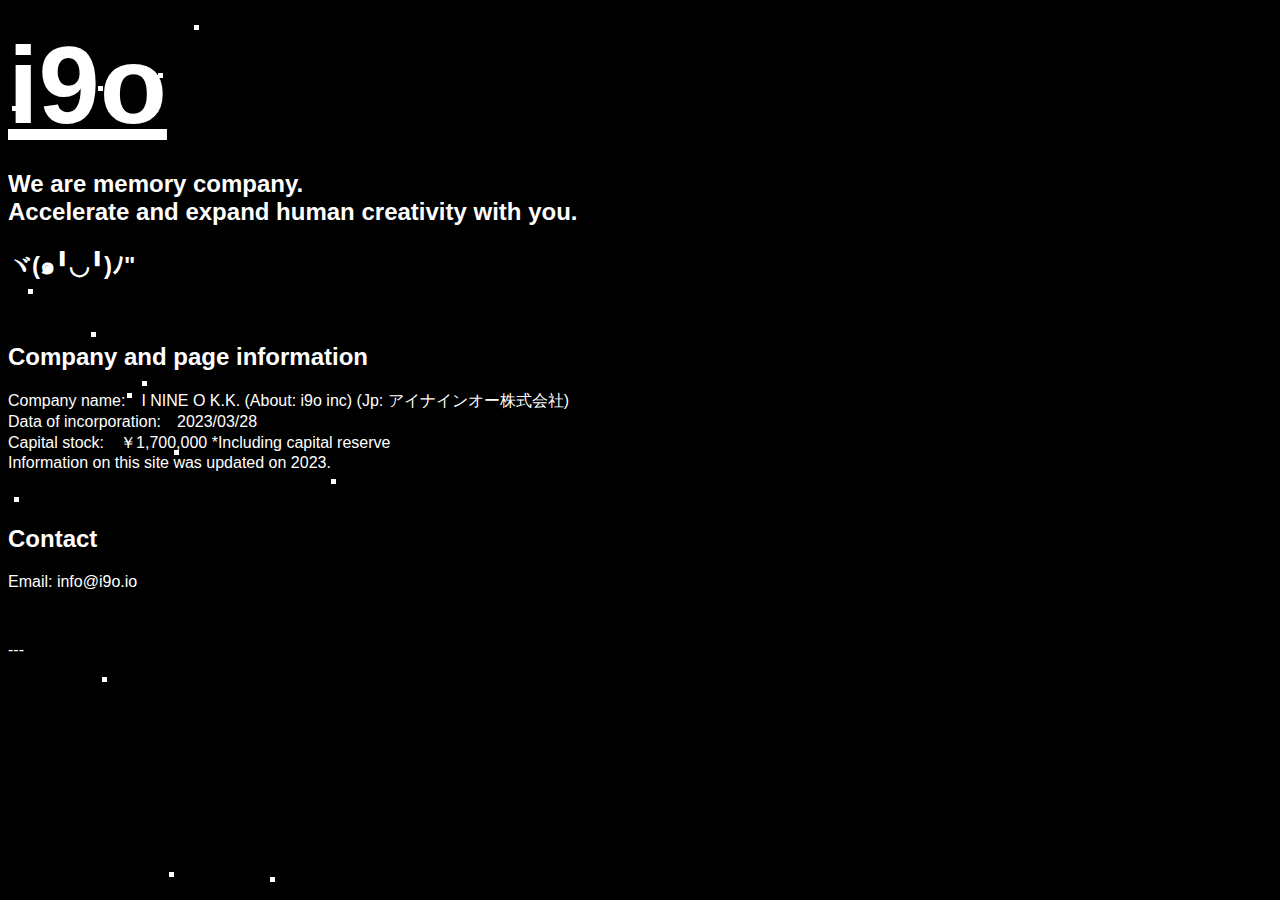
<file: index.html>
<!DOCTYPE html>
<html lang="ja">
<head>
    <meta charset="UTF-8">
    <meta name="viewport" content="width=device-width, initial-scale=1.0">
    <link rel="stylesheet" href="style.css">
    <!-- 上記は今回追加 -->
    <meta name="description" content="i9oは記憶の会社です。私たちは人類の発展を支えてきた記憶と記録、そのサイクルの欠損を補填し加速させ拡大することで、人類の創造力を加速し拡張させます。">
    <link rel="icon" type="image/png" href="imgs/i9o-black.png"  />
    <title>i9o</title>
    <meta property="og:url" content="https://i9o.io/">
    <meta property="og:type" content="website">
    <meta property="og:title" content="i9o inc / I NINE O K.K. We are memory company.">
    <meta property="og:description" content="i9oは記憶の会社です。私たちは人類の発展を支えてきた記憶と記録、そのサイクルの欠損を補填し加速させ拡大することで、人類の創造力を加速し拡張させます。代表取締役社長 小島伊織 。Co-Founder and CEO iori kojima .">
    <meta property="og:site_name" content="Home | i9o inc / I NINE O K.K.">
    <meta property="og:image" content="https://raw.githubusercontent.com/i9o-io/hp/master/imgs/i9o-ogImage.png">
    <meta name="twitter:card" content="summary_large_image" />
</head>

<!-- Google tag (gtag.js) -->
<script async src="https://www.googletagmanager.com/gtag/js?id=G-T06CY59PGH"></script>
<script>
  window.dataLayer = window.dataLayer || [];
  function gtag(){dataLayer.push(arguments);}
  gtag('js', new Date());

  gtag('config', 'G-T06CY59PGH');
</script>

<body>
    <header>
        <h1><a class="title" href="https://i9o.io">i9o</a></h1>
        <h2>We are memory company.
            <br>Accelerate and expand human creativity with you. 
        </h2>
        <h2>ヾ(๑╹◡╹)ﾉ"</h2>
        <br>
            <h2>Company and page information</h2>
            <p>
                Company name:　I NINE O K.K. (About: i9o inc) (Jp: アイナインオー株式会社)
                <br>Data of incorporation:　2023/03/28
                <br>Capital stock:　￥1,700,000 *Including capital reserve
                <br>Information on this site was updated on 2023.
            </p>
            <br>
            <h2>Contact</h2>
            <p>
                Email: info@i9o.io
            </p>
            <br>
            <p>---</p>
    </header>
    <p></p>  <!-- ここにメッセージを表示する -->
    <script src="style.js"></script>
</body>
</html>
</file>
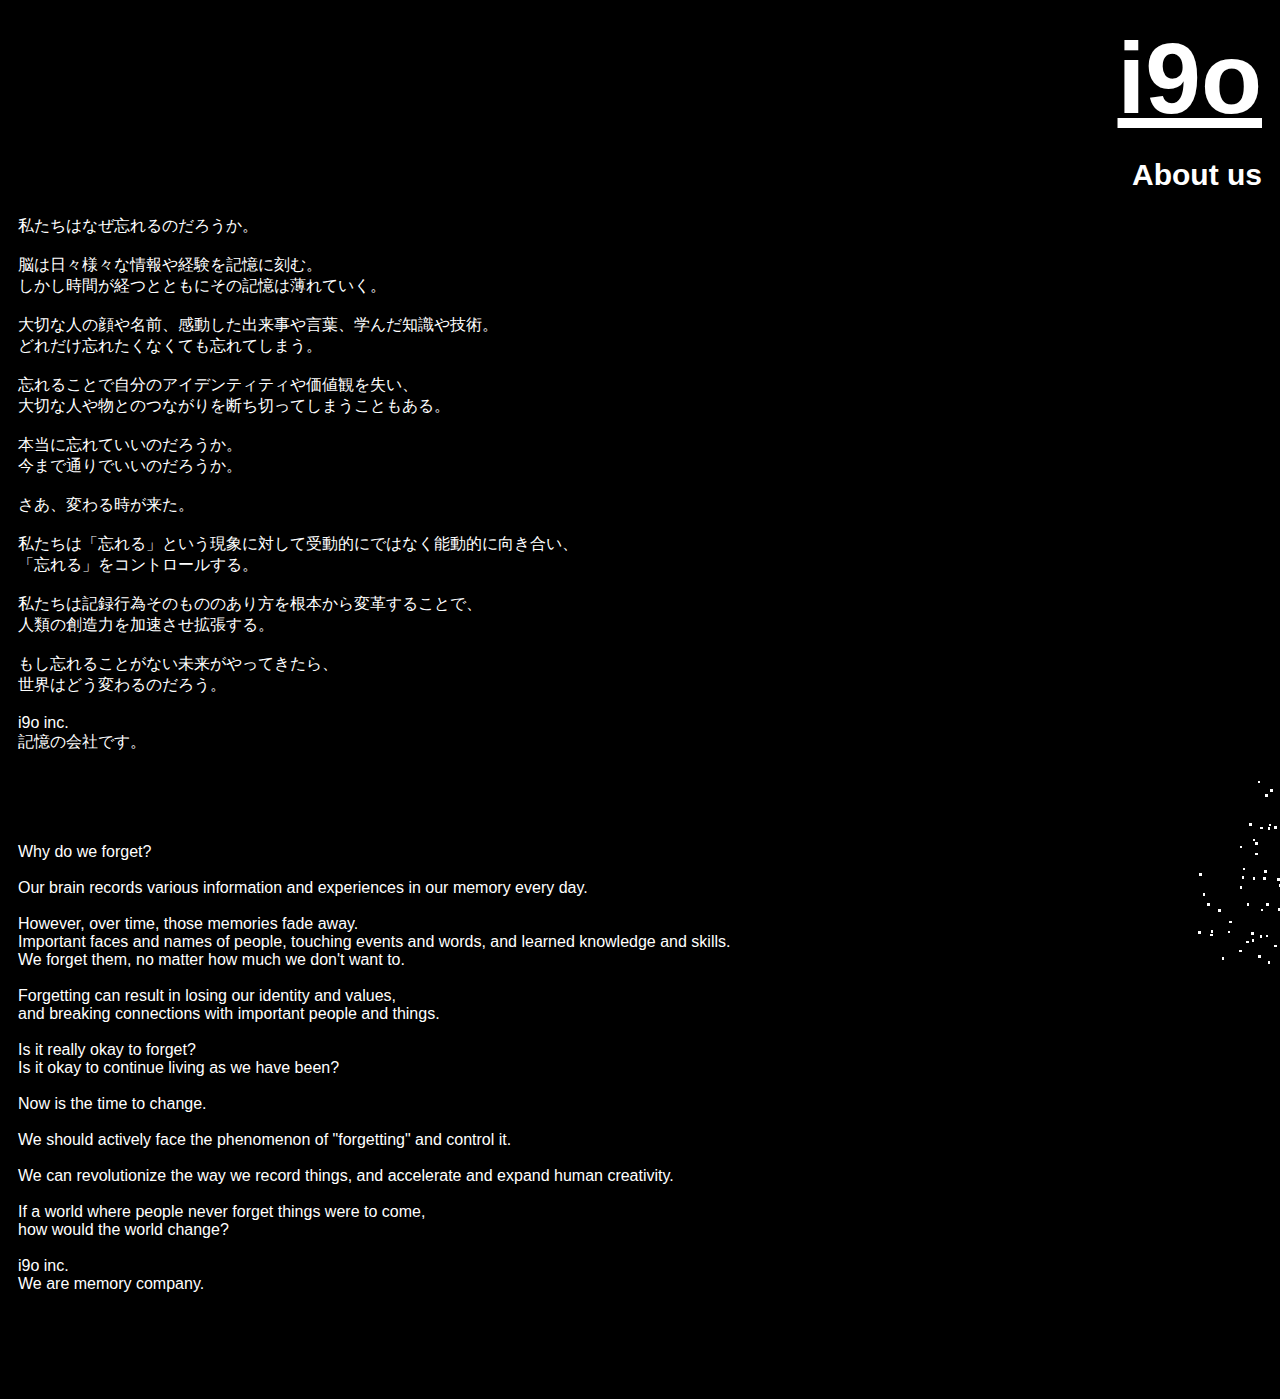
<file: about/index.html>
<!DOCTYPE html>
<html lang="ja">
<head>
    <meta charset="UTF-8">
    <meta name="viewport" content="width=device-width, initial-scale=1.0">
    <link rel="icon" type="image/png" href="../imgs/i9o-black.png"  />
    <title>About i9o inc</title>
    <link rel="stylesheet" href="style.css">
</head>

<!-- Google tag (gtag.js) -->
<script async src="https://www.googletagmanager.com/gtag/js?id=G-T06CY59PGH"></script>
<script>
  window.dataLayer = window.dataLayer || [];
  function gtag(){dataLayer.push(arguments);}
  gtag('js', new Date());

  gtag('config', 'G-T06CY59PGH');
</script>

<body>
    <header>
        <h1><a class="title" href="https://i9o.io">i9o</a></h1>
        <p class="subtitle">About us</p>
    </header>

    <p>
        私たちはなぜ忘れるのだろうか。
        <br><br>
        脳は日々様々な情報や経験を記憶に刻む。
        <br>
        しかし時間が経つとともにその記憶は薄れていく。
        <br><br>
        大切な人の顔や名前、感動した出来事や言葉、学んだ知識や技術。
        <br>
        どれだけ忘れたくなくても忘れてしまう。
        <br><br>
        忘れることで自分のアイデンティティや価値観を失い、
        <br>
        大切な人や物とのつながりを断ち切ってしまうこともある。
        <br><br>
        本当に忘れていいのだろうか。
        <br>
        今まで通りでいいのだろうか。
        <br><br>
        さあ、変わる時が来た。
        <br><br>
        私たちは「忘れる」という現象に対して受動的にではなく能動的に向き合い、
        <br>
        「忘れる」をコントロールする。
        <br><br>
        私たちは記録行為そのもののあり方を根本から変革することで、
        <br>
        人類の創造力を加速させ拡張する。
        <br><br>
        もし忘れることがない未来がやってきたら、
        <br>
        世界はどう変わるのだろう。
        <br><br>
        i9o inc.
        <br>
        記憶の会社です。
        <br><br>
        <br><br>
        <br><br>
        Why do we forget?
        <br><br>
        Our brain records various information and experiences in our memory every day.
        <br><br>
        However, over time, those memories fade away.
        <br>
        Important faces and names of people, touching events and words, and learned knowledge and skills.
        <br>
        We forget them, no matter how much we don't want to.
        <br><br>
        Forgetting can result in losing our identity and values, 
        <br>
        and breaking connections with important people and things.
        <br><br>
        Is it really okay to forget? 
        <br>
        Is it okay to continue living as we have been?
        <br><br>
        Now is the time to change.
        <br><br>
        We should actively face the phenomenon of "forgetting" and control it.
        <br><br>
        We can revolutionize the way we record things, and accelerate and expand human creativity.
        <br><br>
        If a world where people never forget things were to come, 
        <br>
        how would the world change?
        <br><br>
        i9o inc.
        <br>
        We are memory company.
        <br><br>
        <br><br>
        <br><br>
    </p>

    <script src="style.js"></script>
</body>
</html>
</file>
<file: style.css>
body {
    background-color: black;
    color: white;
    font-family: Arial, sans-serif;

}

a {
    color: #fff;
    font-weight: bold;
    text-decoration: underline;
}

.title {
    font-size: 110px;
}

urlFont1 {
    color: #fff;
    font-weight: bold;
    text-decoration: underline;
}

.square {
    position: absolute;
    width: 5px;
    height: 5px;
    background-color: white;
}





/*
----------------------------------------------

header {
    text-align: right;
    margin-right: 10px;
}

nav a {
    margin-bottom: 0.3rem;
    display: block;
}

.square {
    position: absolute;
    background-color: white;
    width: 3px;
    height: 3px;
}

.title {
    font-size: 100px; 48 
    color: #fff;
    margin: 0;
}

.subtitle {
    font-size: 30px;
    margin: 0;
    font-weight: bold;
    margin-bottom: 1.5rem;
}

a {
    font-size: 24px;
    color: #fff;
    font-weight: bold;
    text-decoration: underline;
}

p {
    margin-left: 10px; 
}

*/
</file>
<file: about/style.css>
body {
    background-color: black;
    color: white;
    font-family: Arial, sans-serif;
}

header {
    text-align: right;
    margin-right: 10px;
}

nav a {
    margin-bottom: 0.3rem;
    display: block;
}

.square {
    position: fixed;
    background-color: white;
    width: 2.5px;
    height: 2.5px;
}

.title {
    font-size: 100px; /* 48 */
    color: #fff;
    margin: 0;
}

.subtitle {
    font-size: 30px;
    margin: 0;
    font-weight: bold;
    margin-bottom: 1.5rem;
}

a {
    font-size: 20px;
    color: #fff;
    font-weight: bold;
    text-decoration: underline;
}

p {
    margin-left: 10px;
}
</file>
